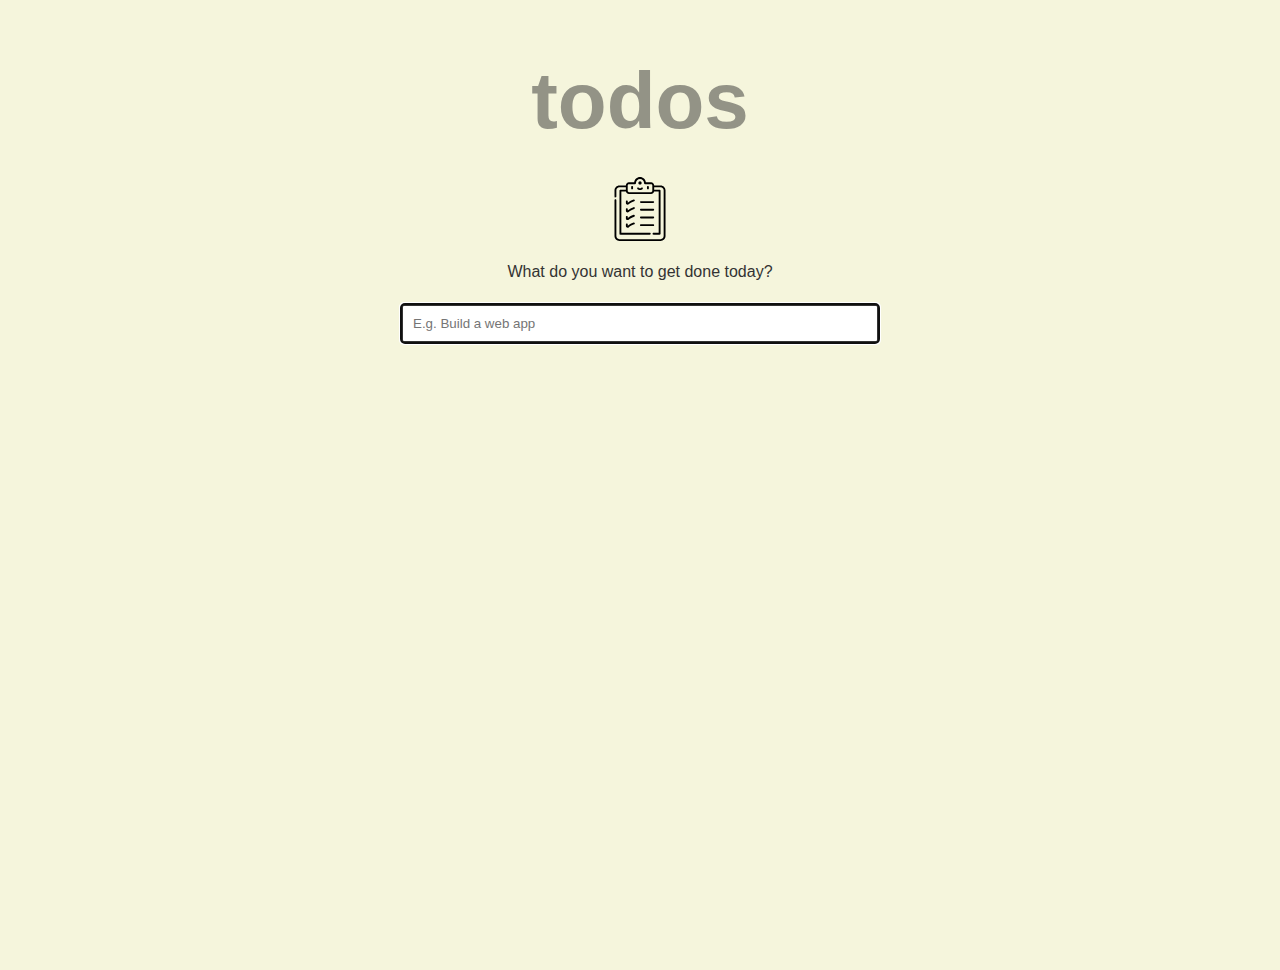
<file: todolist1/index.html>
<!DOCTYPE html>
<html lang="en">
<head>
  <meta charset="UTF-8">
  <meta name="viewport" content="width=device-width, initial-scale=1.0">
  <meta http-equiv="X-UA-Compatible" content="ie=edge">
  <link rel="stylesheet" href="./main.css">
  <title>JavaScript TodoList App</title>
</head>
<body>
  <main>
    <div class="container">
      <h1 class="app-title">todos</h1>
      <ul class="todo-list js-todo-list"></ul>
      <div class="empty-state">
        <svg class="checklist-icon"><use href="#checklist-icon"></use></svg>
        <p class="empty-state__description">What do you want to get done today?</p>
      </div>
      <form class="js-form">
        <input autofocus type="text" aria-label="Enter a new todo item" placeholder="E.g. Build a web app" class="js-todo-input">
      </form>
    </div>
  </main>

  <svg>
    <defs>
    <symbol id="checklist-icon" viewBox="-52 0 512 512"><path d="m217.140625 47.226562c0 7.1875-5.832031 13.015626-13.019531 13.015626-7.191406 0-13.019532-5.828126-13.019532-13.015626 0-7.191406 5.828126-13.019531 13.019532-13.019531 7.1875 0 13.019531 5.828125 13.019531 13.019531zm0 0"/><path d="m140.917969 98.820312c4.144531 0 7.5-3.355468 7.5-7.5v-11.4375c0-4.140624-3.355469-7.5-7.5-7.5-4.140625 0-7.5 3.359376-7.5 7.5v11.4375c0 4.144532 3.359375 7.5 7.5 7.5zm0 0"/><path d="m267.320312 98.820312c4.144532 0 7.5-3.355468 7.5-7.5v-11.4375c0-4.140624-3.355468-7.5-7.5-7.5-4.140624 0-7.5 3.359376-7.5 7.5v11.4375c0 4.144532 3.359376 7.5 7.5 7.5zm0 0"/><path d="m204.121094 104.925781c8.242187 0 15.984375-3.449219 21.246094-9.464843 2.726562-3.117188 2.40625-7.855469-.710938-10.582032-3.121094-2.726562-7.855469-2.410156-10.582031.710938-2.410157 2.753906-6.039063 4.335937-9.953125 4.335937-3.917969 0-7.542969-1.582031-9.953125-4.335937-2.726563-3.121094-7.464844-3.4375-10.582031-.710938-3.121094 2.726563-3.4375 7.464844-.710938 10.582032 5.257812 6.015624 13 9.464843 21.246094 9.464843zm0 0"/><path d="m162.492188 184.390625c-1.308594-3.929687-5.558594-6.054687-9.484376-4.742187-21.402343 7.132812-37.015624 17.507812-46.878906 25.582031v-9.789063c0-4.140625-3.359375-7.5-7.5-7.5s-7.5 3.359375-7.5 7.5v12.710938c0 11.421875 13.816406 17.8125 22.5 10.359375 8.640625-7.410157 23.304688-17.695313 44.121094-24.636719 3.929688-1.308594 6.054688-5.554688 4.742188-9.484375zm0 0"/><path d="m211.460938 208.035156h98.148437c4.144531 0 7.5-3.359375 7.5-7.5s-3.355469-7.5-7.5-7.5h-98.148437c-4.140626 0-7.5 3.359375-7.5 7.5s3.359374 7.5 7.5 7.5zm0 0"/><path d="m162.492188 245.972656c-1.308594-3.929687-5.558594-6.054687-9.484376-4.746094-21.402343 7.136719-37.015624 17.511719-46.878906 25.585938v-9.789062c0-4.144532-3.359375-7.5-7.5-7.5s-7.5 3.355468-7.5 7.5v12.710937c0 11.40625 13.8125 17.808594 22.5 10.359375 8.640625-7.410156 23.304688-17.699219 44.121094-24.636719 3.929688-1.308593 6.054688-5.554687 4.742188-9.484375zm0 0"/><path d="m211.460938 269.617188h98.148437c4.144531 0 7.5-3.359376 7.5-7.5 0-4.144532-3.355469-7.5-7.5-7.5h-98.148437c-4.140626 0-7.5 3.355468-7.5 7.5 0 4.140624 3.359374 7.5 7.5 7.5zm0 0"/><path d="m162.492188 307.554688c-1.308594-3.929688-5.558594-6.054688-9.484376-4.746094-21.402343 7.136718-37.015624 17.511718-46.878906 25.585937v-9.789062c0-4.144531-3.359375-7.5-7.5-7.5s-7.5 3.355469-7.5 7.5v12.710937c0 11.402344 13.8125 17.808594 22.5 10.359375 8.640625-7.410156 23.308594-17.699219 44.121094-24.636719 3.929688-1.308593 6.054688-5.554687 4.742188-9.484374zm0 0"/><path d="m211.460938 331.199219h98.148437c4.144531 0 7.5-3.359375 7.5-7.5 0-4.144531-3.355469-7.5-7.5-7.5h-98.148437c-4.140626 0-7.5 3.355469-7.5 7.5 0 4.140625 3.359374 7.5 7.5 7.5zm0 0"/><path d="m98.628906 372.6875c-4.140625 0-7.5 3.359375-7.5 7.5v12.710938c0 11.402343 13.808594 17.820312 22.5 10.359374 8.640625-7.410156 23.308594-17.699218 44.121094-24.636718 3.929688-1.308594 6.054688-5.558594 4.746094-9.484375-1.3125-3.933594-5.558594-6.054688-9.488282-4.746094-21.398437 7.132813-37.015624 17.511719-46.878906 25.582031v-9.789062c0-4.140625-3.359375-7.496094-7.5-7.496094zm0 0"/><path d="m211.460938 392.777344h98.148437c4.144531 0 7.5-3.355469 7.5-7.5 0-4.140625-3.355469-7.5-7.5-7.5h-98.148437c-4.140626 0-7.5 3.359375-7.5 7.5 0 4.144531 3.359374 7.5 7.5 7.5zm0 0"/><path d="m369.109375 67.765625h-51.667969v-1.007813c0-13.617187-11.078125-24.695312-24.695312-24.695312h-41.683594c-2.578125-23.621094-22.648438-42.0625-46.941406-42.0625-24.296875 0-44.363282 18.441406-46.945313 42.0625h-41.679687c-13.617188 0-24.695313 11.078125-24.695313 24.695312v1.007813h-51.671875c-21.574218 0-39.128906 17.554687-39.128906 39.128906v48.898438c0 4.140625 3.359375 7.5 7.5 7.5s7.5-3.359375 7.5-7.5v-48.898438c0-13.304687 10.824219-24.128906 24.128906-24.128906h51.671875v18.847656h-43.507812c-4.144531 0-7.5 3.359375-7.5 7.5v345.066407c0 4.140624 3.355469 7.5 7.5 7.5h234.792969c4.144531 0 7.5-3.359376 7.5-7.5 0-4.144532-3.355469-7.5-7.5-7.5h-227.292969v-330.066407h36.472656c.003906.019531.011719.039063.015625.058594.007812.039063.011719.078125.019531.113281 2.320313 11.316406 12.648438 19.726563 24.195313 19.726563h177.25c11.441406 0 21.882812-8.457031 24.191406-19.726563.007812-.035156.015625-.074218.023438-.113281.003906-.019531.007812-.035156.011718-.058594h36.476563v330.066407h-41.359375c-4.144532 0-7.5 3.355468-7.5 7.5 0 4.140624 3.355468 7.5 7.5 7.5h48.859375c4.140625 0 7.5-3.359376 7.5-7.5v-345.066407c0-4.140625-3.359375-7.5-7.5-7.5h-43.507813v-18.847656h51.671875c13.304688 0 24.128907 10.824219 24.128907 24.128906v365.976563c0 13.304687-10.824219 24.128906-24.128907 24.128906h-329.984375c-13.304687 0-24.128906-10.824219-24.128906-24.128906v-287.082032c0-4.140624-3.359375-7.5-7.5-7.5s-7.5 3.359376-7.5 7.5v287.082032c0 21.574218 17.554688 39.128906 39.128906 39.128906h329.980469c21.578125 0 39.128906-17.554688 39.128906-39.128906v-365.976563c.003907-21.574219-17.550781-39.128906-39.128906-39.128906zm-263.308594-1.007813c0-5.347656 4.347657-9.695312 9.695313-9.695312h48.972656c5.792969 0 7.425781-5.015625 7.425781-9.839844 0-17.765625 14.457031-32.222656 32.226563-32.222656 17.765625 0 32.222656 14.453125 32.222656 32.222656 0 4.8125 1.691406 9.839844 7.425781 9.839844h48.976563c5.347656 0 9.695312 4.347656 9.695312 9.695312v42.355469c0 1.875.128906 3.769531-.4375 5.582031-1.226562 3.945313-4.914062 6.816407-9.257812 6.816407h-177.25c-4.34375 0-8.03125-2.871094-9.261719-6.816407-.558594-1.796874-.433594-3.71875-.433594-5.582031zm0 0"/></symbol>

    <symbol id="delete-icon" viewBox="0 0 448 448"><path d="m224 0c-123.710938 0-224 100.289062-224 224s100.289062 224 224 224 224-100.289062 224-224c-.132812-123.65625-100.34375-223.867188-224-224zm124.449219 325.824219c4.15625 4.015625 5.828125 9.964843 4.363281 15.558593s-5.835938 9.964844-11.429688 11.429688-11.542968-.207031-15.558593-4.363281l-101.824219-101.824219-101.824219 101.824219c-6.277343 6.0625-16.257812 5.976562-22.429687-.195313s-6.257813-16.152344-.195313-22.429687l101.824219-101.824219-101.824219-101.824219c-4.15625-4.015625-5.828125-9.964843-4.363281-15.558593s5.835938-9.964844 11.429688-11.429688 11.542968.207031 15.558593 4.363281l101.824219 101.824219 101.824219-101.824219c6.277343-6.0625 16.257812-5.976562 22.429687.195313s6.257813 16.152344.195313 22.429687l-101.824219 101.824219zm0 0" fill="#D80027"/></symbol>
    </defs>
  </svg>

  <script src="todo.js"></script>
</body>
</html>
</file>
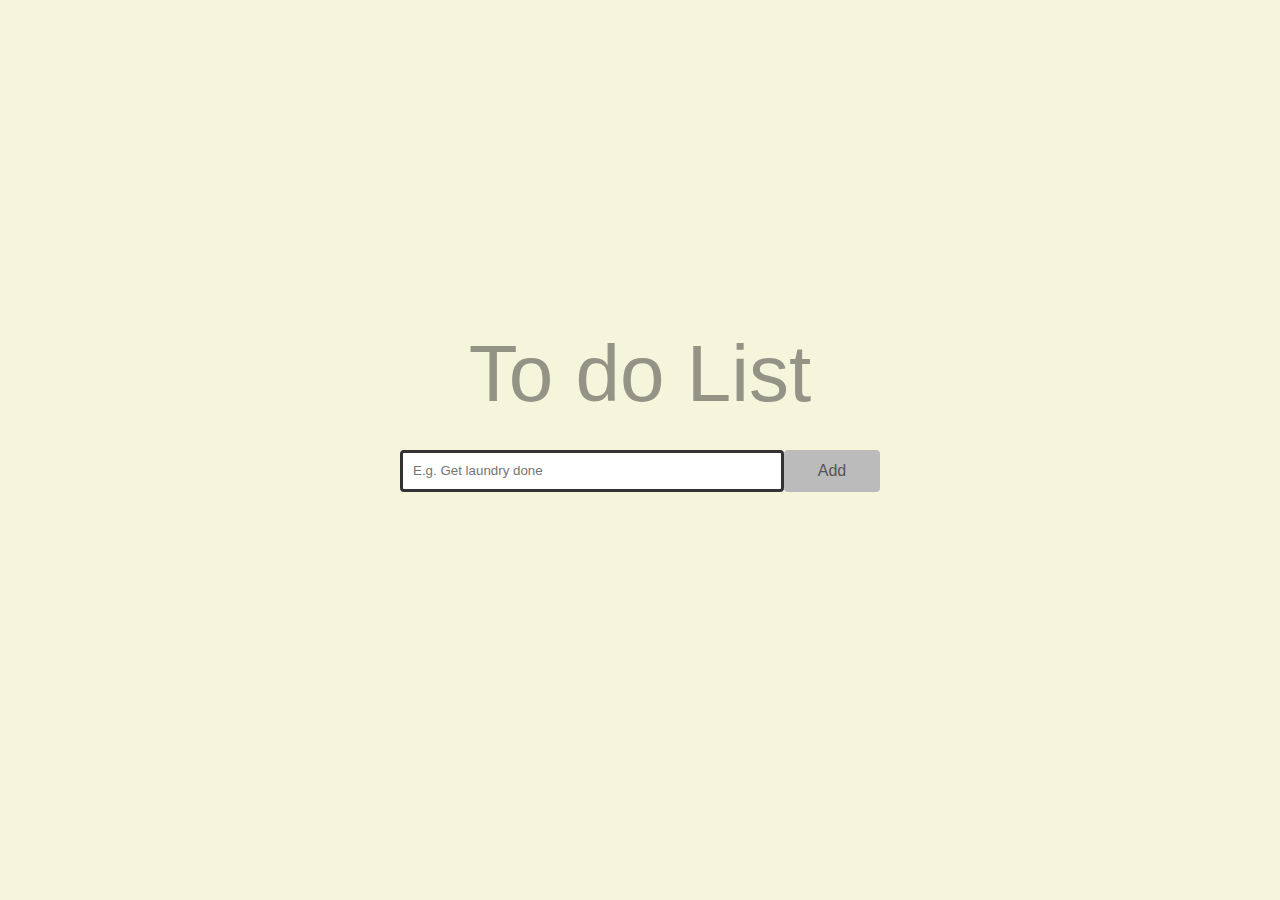
<file: todolist2/index.html>
<!DOCTYPE html>
<html lang="en">
<head>
  <meta charset="UTF-8">
  <meta name="viewport" content="width=device-width, initial-scale=1.0">
  <title>Document</title>

  <link rel="stylesheet" href="./style.css">
</head>
<body>
  <main >
    <div class="container">
      <div class="app-title">To do List</div>
      <div class="text-input">
        <input type="text" id="my-input" placeholder="E.g. Get laundry done">
        <span type="button" onclick="newElement()" class="addBtn">Add</span>
      </div>
        
      <ul id="myUL"></ul>
    </div>
  </main>

  <script>
    // Create a "close" button and append it to each list item
  var myNodelist = document.getElementsByTagName("LI");
  var i;
  for (i = 0; i < myNodelist.length; i++) {
    var span = document.createElement("SPAN");
    var txt = document.createTextNode("\u00D7");
    span.className = "close";
    span.appendChild(txt);
    myNodelist[i].appendChild(span);
  }

  // Click on a close button to hide the current list item
var close = document.getElementsByClassName("close");
var i;
for (i = 0; i < close.length; i++) {
  close[i].onclick = function() {
    var div = this.parentElement;
    div.style.display = "none";
  }
}

// Add a "checked" symbol when clicking on a list item
var list = document.querySelector('ul');
list.addEventListener('click', function(ev) {
  if (ev.target.tagName === 'LI') {
    ev.target.classList.toggle('checked');
  }
}, false);

// Create a new list item when clicking on the "Add" button

//var form = document.getElementById('input-form');
//form.addEventListener("submit",newElement());

function newElement() {
  var li = document.createElement("li");
  var inputValue = document.getElementById("my-input").value;
  var t = document.createTextNode(inputValue);
  li.appendChild(t);
  if (inputValue === '') {
    alert("You must write something!");
  } else {
    document.getElementById("myUL").appendChild(li);
  }
  document.getElementById("my-input").value = "";

  var span = document.createElement("SPAN");
  var txt = document.createTextNode("\u00D7");
  span.className = "close";
  span.appendChild(txt);
  li.appendChild(span);

  for (i = 0; i < close.length; i++) {
    close[i].onclick = function() {
      var div = this.parentElement;
      div.style.display = "none";
    }
  }
}
  </script>
</body>
</html>
</file>
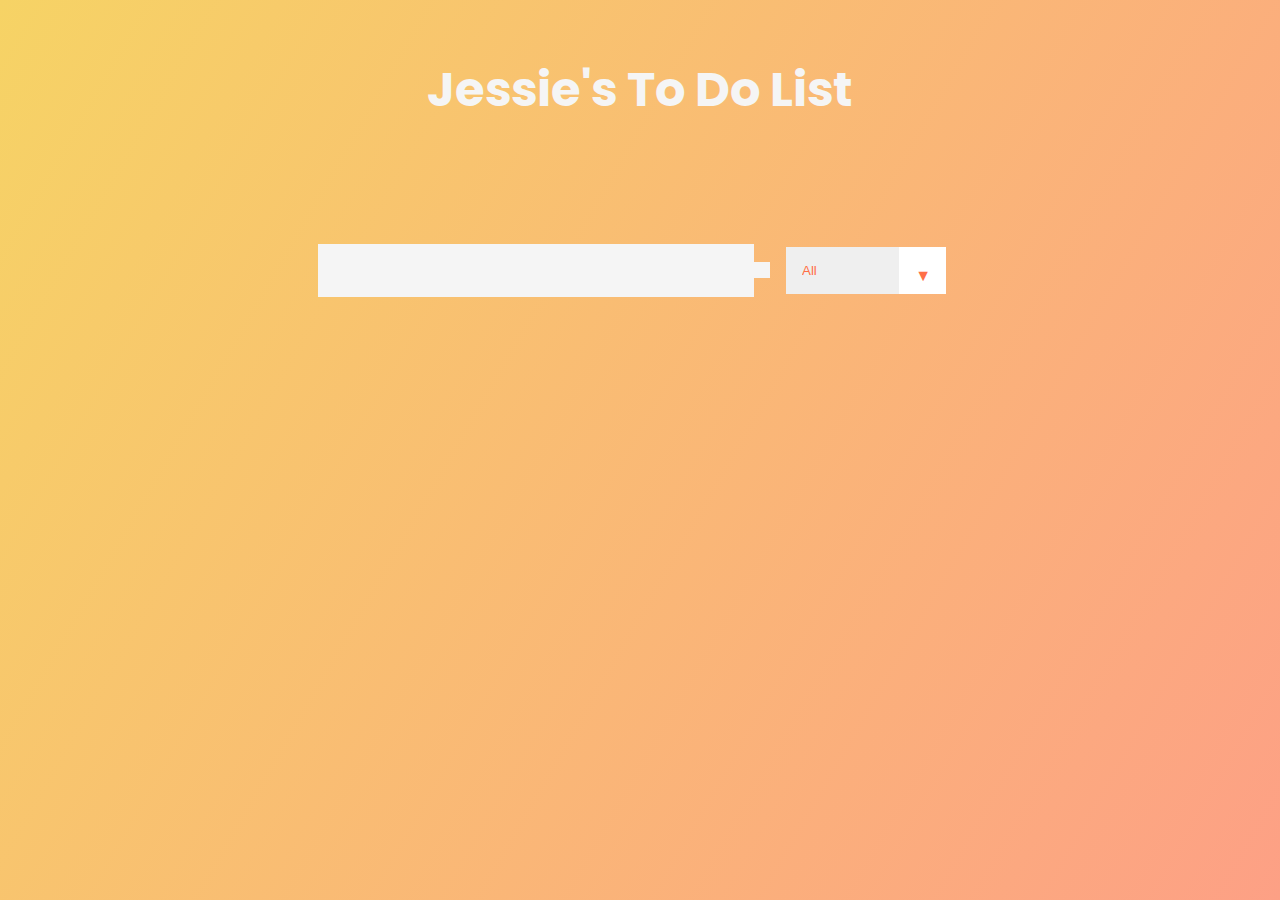
<file: todolist3/index.html>
<!DOCTYPE html>
<html lang="en">
<head>
  <meta charset="UTF-8">
  <meta name="viewport" content="width=device-width, initial-scale=1.0">
  <link href="https://fonts.googleapis.com/css2?family=Poppins&display=swap" rel="stylesheet">
  <link 
    rel="stylesheet" 
    href="https://cdnjs.cloudflare.com/ajax/libs/font-awesome/5.13.0/css/all.min.css" 
    integrity="sha256-h20CPZ0QyXlBuAw7A+KluUYx/3pK+c7lYEpqLTlxjYQ=" 
    crossorigin="anonymous" 
    />
  <link rel="stylesheet" href="./style.css">
  <title>To-Do-list</title>
</head>
<body>
  <header>
    <h1>Jessie's To Do List</h1>
  </header>
  <form action="">
    <input type="text" class="todo__input" name="" id="">
    <button class="todo__button" type="submit">
      <i class="fas fa-plus-square"></i>
    </button>
    <div class="todo__select">
      <select name="todos" class="todo__filter" id="">
        <option value="all">All</option>
        <option value="completed">Completed</option>
        <option value="uncompleted">UnCompleted</option>
      </select>
    </div>
  </form>
  <div class="todo__container">
    <ul class="todo__list">
      <!-- <div class="todo__div">
        <button class="todo__togglebtn"><i class='fas fa-check'></i></button>
        <li class="todo_item">do the laundry</li>
        <button class="todo__deletebtn"><i class='fas fa-trash'></i></button>
      </div> -->
    </ul>
  </div>

  <script src="./app.js"></script>
</body>
</html>
</file>
<file: todolist1/main.css>
html {
  box-sizing: border-box;
}

*, *::before, *::after {
  box-sizing: inherit;
  margin: 0;
  padding: 0;
}

body {
 font-family:
 -apple-system, BlinkMacSystemFont, 'Segoe UI', Roboto, Oxygen-Sans,
  Ubuntu, Cantarell, 'Helvetica Neue', sans-serif;
 line-height: 1.4;
 background-color: beige;
}

.container {
  width: 100%;
  max-width: 500px;
  margin: 0 auto;
  padding-left: 10px;
  padding-right: 10px;
  color: #333;
  height: 90vh;
  margin-top: 5vh;
  margin-bottom: 5vh;
  overflow-y: auto;
}

.app-title {
  text-align: center;
  margin-bottom: 20px;
  font-size: 80px;
  opacity: 0.5;
}

svg {
  width: 64px;
  height: 64px;
}

.todo-list {
  list-style: none;
  margin-bottom: 20px;
}

.todo-item {
  margin-bottom: 10px;
  width: 100%;
  display: flex;
  align-items: center;
  justify-content: space-between;
}

.todo-item span {
  flex-grow: 1;
  margin-left: 10px;
  margin-right: 10px;
  font-size: 22px;
}

.done span {
  text-decoration: line-through;
}

input[type="checkbox"] {
  display: none;
}

.tick {
  width: 30px;
  height: 30px;
  border: 3px solid #333;
  border-radius: 50%;
  display: inline-flex;
  justify-content: center;
  align-items: center;
  cursor: pointer;
}

.tick::before {
  content: '✓';
  font-size: 20px;
  display: none;
}

.done .tick::before {
  display: inline;
}

.delete-todo {
  border: none;
  background-color: transparent;
  outline: none;
  cursor: pointer;
}

.delete-todo svg {
  width: 30px;
  height: 30px;
  pointer-events: none;
}

form {
  width: 100%;
  display: flex;
  justify-content: space-between;
}

input[type="text"] {
  width: 100%;
  padding: 10px;
  border-radius: 4px;
  border: 3px solid #333;
}

.empty-state {
  flex-direction: column;
  align-items: center;
  justify-content: center;
  display: none;
}

.checklist-icon {
  margin-bottom: 20px;
}

.empty-state__title, .empty-state__description {
  margin-bottom: 20px;
}

.todo-list:empty {
  display: none;
}

.todo-list:empty + .empty-state {
  display: flex;
}
</file>
<file: todolist2/style.css>
* {
  box-sizing: border-box;
}

body {
  margin: 0;
  background-color: beige;
  font-family:
  -apple-system, BlinkMacSystemFont, 'Segoe UI', Roboto, Oxygen-Sans,
   Ubuntu, Cantarell, 'Helvetica Neue', sans-serif;
  line-height: 1.4;
}

.container{
  display: flex;
  flex-direction: column;
  align-items: center;
  justify-content: center;
  width: 100%;
  max-width: 500px;
  margin: 0 auto;
  padding-left: 10px;
  padding-right: 10px;
  color: #333;
  height: 90vh;
  margin-bottom: 5vh;
  overflow-y: auto;
}

.app-title {
  text-align: center;
  margin-bottom: 20px;
  font-size: 80px;
  opacity: 0.5;
}
.text-input{
  width: 100%;
  display: flex;
}
input[type="text"] {
  width: 80%;
  padding: 10px;
  border-radius: 4px;
  border: 3px solid #333;
}
/* Remove margins and padding from the list */
ul {
  margin: 0;
  padding: 0;
  list-style: none;
  width: 90%;
}

/* Style the list items */
ul li {
  cursor: pointer;
  position: relative;
  color: black;
  padding: 12px 8px 12px 40px;
  font-size: 18px;
  transition: 0.2s;
  user-select: none;
  transition: 0.3s ease-in-out;
  overflow: hidden;
}
ul li::before {
  content: '';
  position: absolute;
  border:2px solid black;
  left: 12px;
  height: 15px;
  width: 15px;
}

ul li:hover {
  background-color: lightgrey
}

ul li.checked {
  color: darkgray;
  text-decoration: line-through;
}

ul li.checked::before {
  content: '';
  position: absolute;
  border-color: darkgrey;
  border-style: solid;
  border-width: 0 2px 2px 0;
  top: 10px;
  left: 16px;
  transform: rotate(45deg);
  height: 15px;
  width: 7px;
}

.close {
  position: absolute;
  right: 0;
  top: 0;
  padding: 12px 16px 12px 16px;
}
.close:hover {
  background-color:lightsalmon;
  color: white;
}

.addBtn {
  padding: 10px;
  width: 20%;
  background: #bbb; 
  color: #555;
  float: left;
  text-align: center;
  font-size: 16px;
  cursor: pointer;
  transition: 0.3s;
  border-radius: 4px;
}

.addBtn:hover {
  background-color:lightsalmon;
}
</file>
<file: todolist3/style.css>
* {
  margin: 0;
  padding: 0;
  box-sizing: border-box;
}

body {
  background-image: linear-gradient(120deg,#f6d365,#fda085);
  color: whitesmoke;
  font-family: 'Poppins', sans-serif;
  min-height: 100vh;
}

header {
  font-size: 1.5rem;
}

header,form {
  min-height: 20vh;
  display: flex;
  justify-content: center;
  align-items: center;
}

form input, form button {
  padding: 0.5rem;
  font-size: 2rem;
  border: none;
  background-color: whitesmoke;
}

form button {
  color: #ff6f47;
  background-color: whitesmoke;
  cursor: pointer;
  transition: all 0.3s ease;
}

form button:hover {
  background-color: #ff6f47;
  color: whitesmoke;
}

.todo__container {
  display: flex;
  justify-content: center;
  align-items: center;
}

.todo__list {
  min-width: 30%;
  list-style: none;
}

.todo__div {
  margin: 0.5rem;
  background-color: whitesmoke;
  color: black;
  font-size: 1.5rem;
  display: flex;
  justify-content: space-between;
  align-items: center;
  transition: all 0.5s ease-in-out;
}

.todo__div li {
  flex: 1;
}

.todo__togglebtn, .todo__deletebtn {
  background-color:#ff6f47;
  color: whitesmoke;
  cursor: pointer;
  padding: 1rem;
  border: none;
  font-size: 1rem;
}

.todo__togglebtn {
  background-color: rgb(73,204,73);
}

.todo_item {
  padding:0 0.5rem;
}

.fa-trash, .fa-check {
  pointer-events: none;
}

.todo__div--completed {
  text-decoration: line-through;
  opacity: 0.5;
}

.todo__div--fall{
  transform: translateY(8rem) rotateZ(20deg);
  opacity: 0;
}

select{
  -webkit-appearance: none;
  -moz-appearance: none;
  outline: none;
  border: none;
  appearance: none;
  color: #ff6f47;
  width: 10rem;
  cursor: pointer;
  padding: 1rem;
}

.todo__select {
  margin: 1em;
  position: relative;
  overflow: hidden;
}
.todo__select::after {
  content: "\25BC";
  position: absolute;
  background-color: white;
  color:#ff6f47;
  top: 0;
  right: -1px;
  padding: 1rem;
  pointer-events: none;
  transition: all 0.3s ease;
}

.todo__select:hover::after {
  background-color: #ff6f47;
  color: white;
}
</file>
